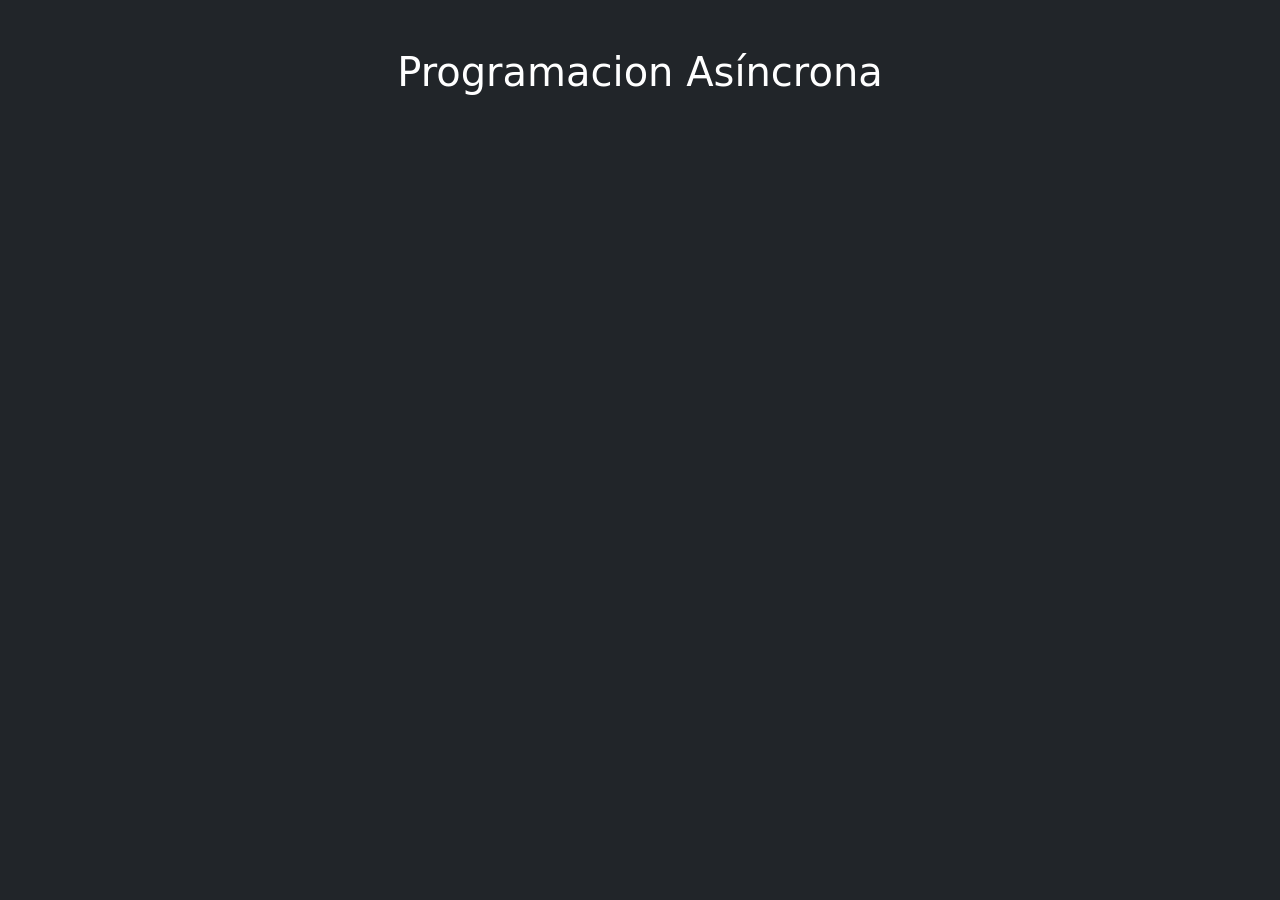
<file: AsyncStuff/index.html>
<!DOCTYPE html>
<html lang="en">
<head>
    <meta charset="UTF-8">
    <meta name="viewport" content="width=device-width, initial-scale=1.0">
    <title>Pokemon API</title>
    <link href="https://cdn.jsdelivr.net/npm/bootstrap@5.3.8/dist/css/bootstrap.min.css" rel="stylesheet" integrity="sha384-sRIl4kxILFvY47J16cr9ZwB07vP4J8+LH7qKQnuqkuIAvNWLzeN8tE5YBujZqJLB" crossorigin="anonymous">

</head>
<body class="bg-dark text-white">
    <div class="container py-5">
        <h1 class="text-center mb-4">Programacion Asíncrona</h1>
        <div id="pokemonContainer" class="row g-4"></div>
    </div>
    

    <script src="app.js"></script>
    <script src="https://cdn.jsdelivr.net/npm/bootstrap@5.3.8/dist/js/bootstrap.bundle.min.js" integrity="sha384-FKyoEForCGlyvwx9Hj09JcYn3nv7wiPVlz7YYwJrWVcXK/BmnVDxM+D2scQbITxI" crossorigin="anonymous"></script>
</body>
</html>
</file>
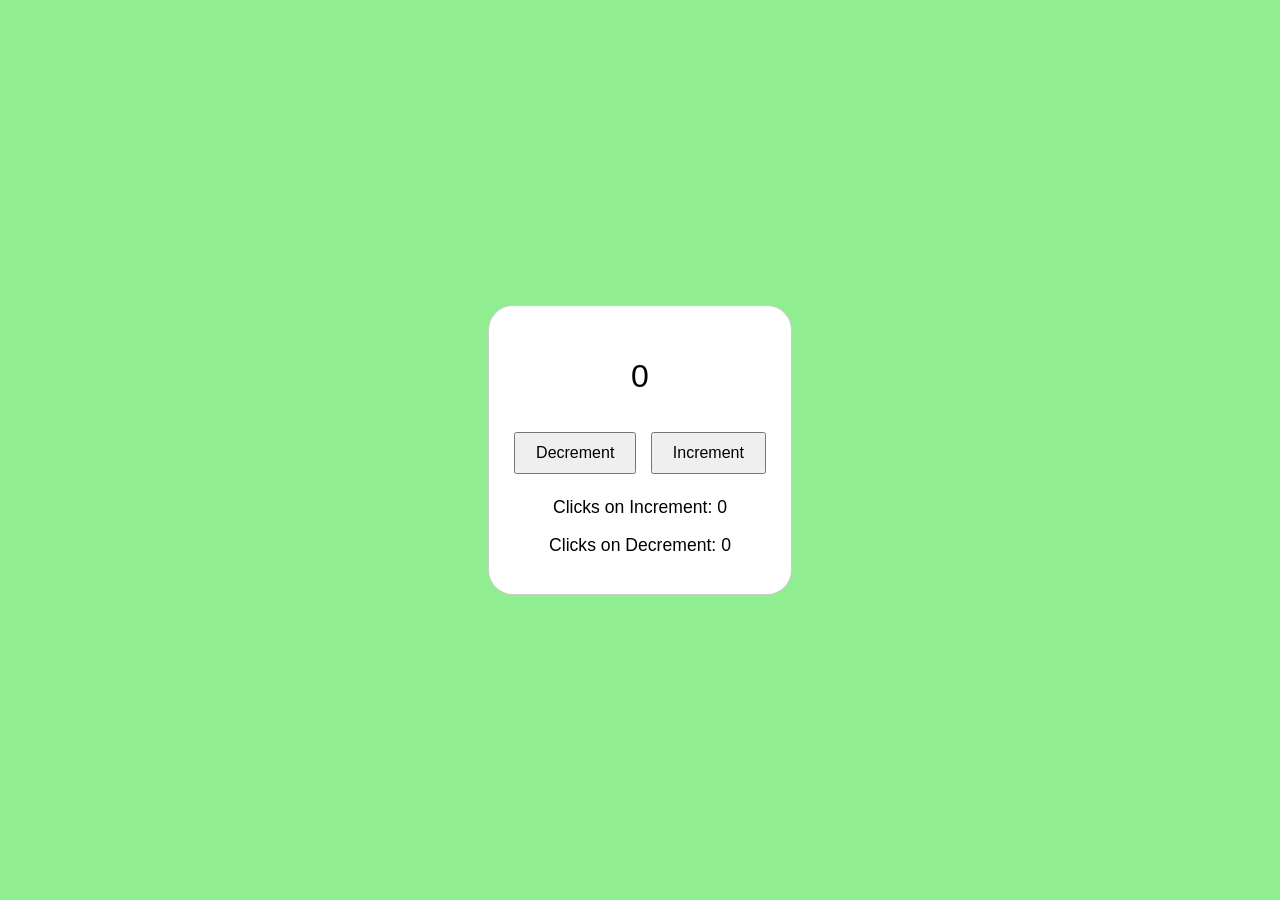
<file: contadorJS/index.html>
<!DOCTYPE html>
<html lang="en">
<head>
    <meta charset="UTF-8">
    <meta name="viewport" content="width=device-width, initial-scale=1.0">
    <title>Counter </title>
    <link rel="stylesheet" href="style.css">
</head>
<body>
     <div class="container">
        <div class="counter">
            <p id="count">0</p>
        </div>
        <div>
            <button onclick="dec()">Decrement</button>
            <button onclick="inc()">Increment</button>
        </div>
        <div class="clicks">
            <p>Clicks on Increment: <span id="incCount">0</span></p>
            <p>Clicks on Decrement: <span id="decCount">0</span></p>
        </div>
    </div>

    <script src="script.js"></script>
</body>
</html>
</file>
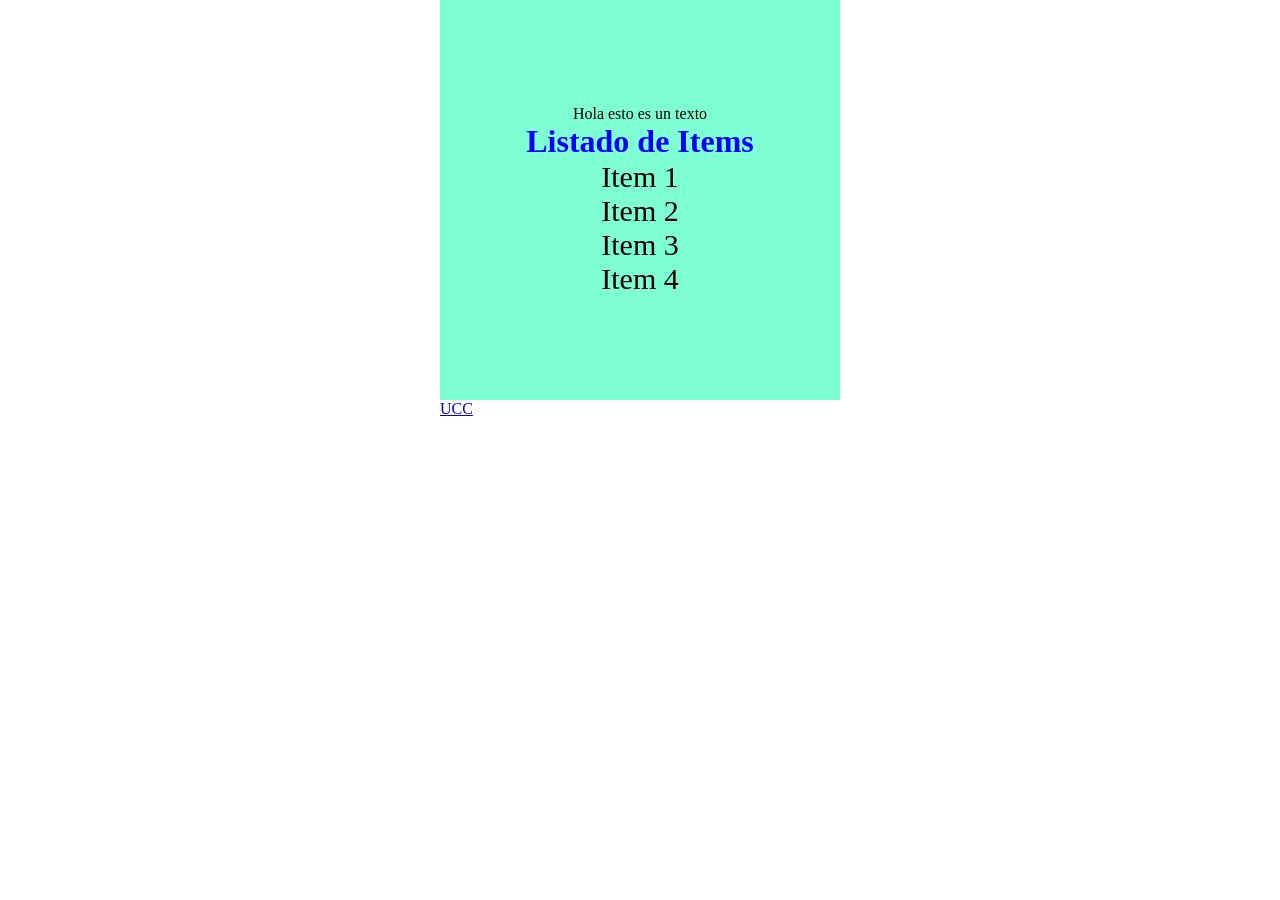
<file: DOM-JS/index.html>
<!DOCTYPE html>
<html lang="en">
<head>
    <meta charset="UTF-8">
    <meta name="viewport" content="width=device-width, initial-scale=1.0">
    <title>Document</title>
    <link rel="stylesheet" href="style.css">
</head>
<body>
    <div id="main-contenedor" class="contenedor">
        Hola esto es un texto
        <h1 id="titulo">Listado de Items</h1>
        <ul class="listado">
            <li class="items-tipo1">Item 1</li>
            <li class="items-tipo2">Item 2</li>
            <li class="items-tipo1">Item 3</li>
            <li class="items-tipo2">Item 4</li>
        </ul>
    </div>
    <a href="http://ucc.mx">UCC</a>
    <script src="app.js"></script>
</body>
</html>
</file>
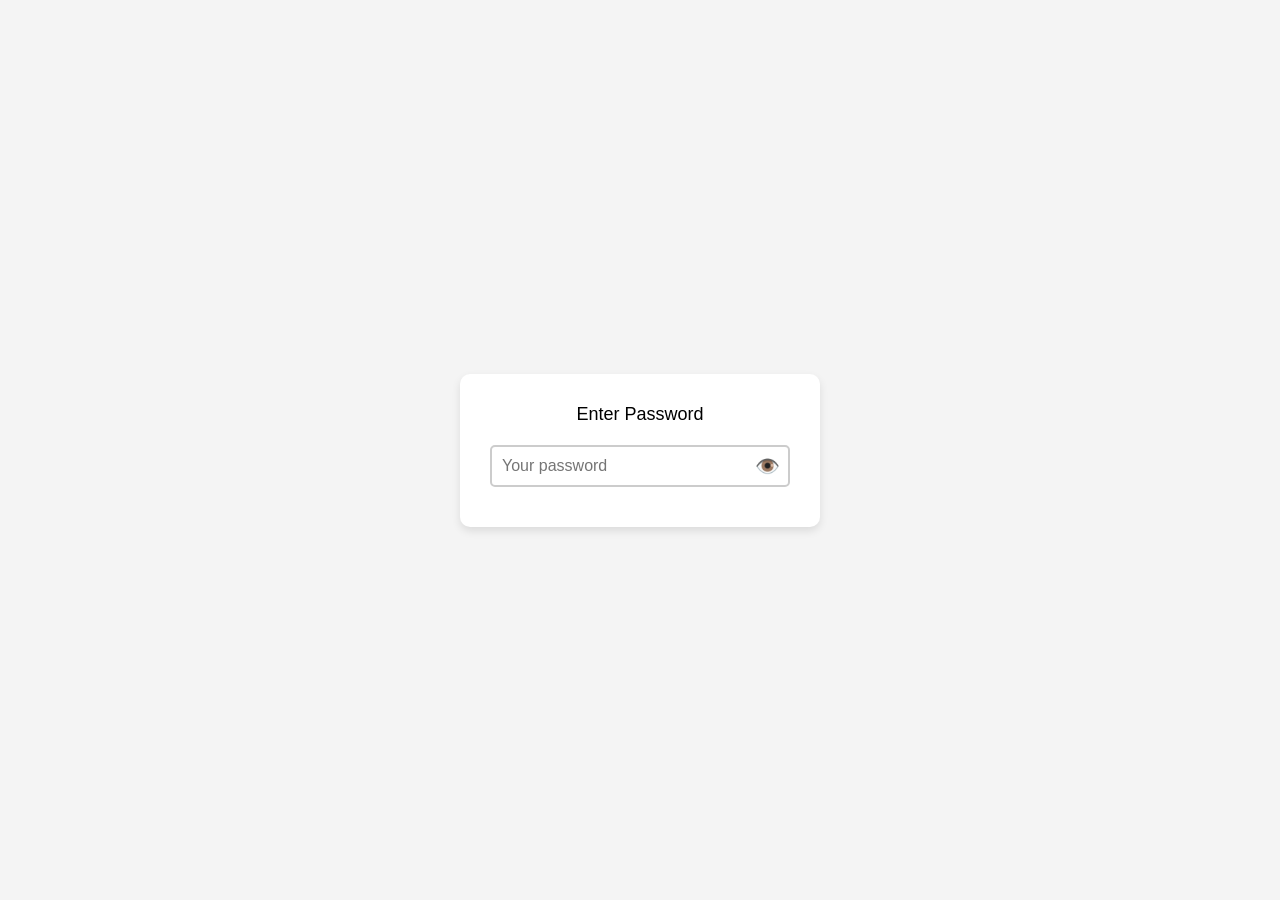
<file: passwordJS/index.html>
<!DOCTYPE html>
<html lang="en">
<head>
    <meta charset="UTF-8">
    <meta name="viewport" content="width=device-width, initial-scale=1.0">
    <title>Password Visibility</title>
    <link rel="stylesheet" href="styles.css">
</head>
<body>
        <div class="container">
        <label for="passes">Enter Password</label>
        <div class="input-container">
            <input id="passes" placeholder="Your password" type="password" />
            <span class="eye-icon" id="eye-icon"> 👁️ </span>
        </div>
    </div>

    <script src="script.js"></script>
</body>
</html>
</file>
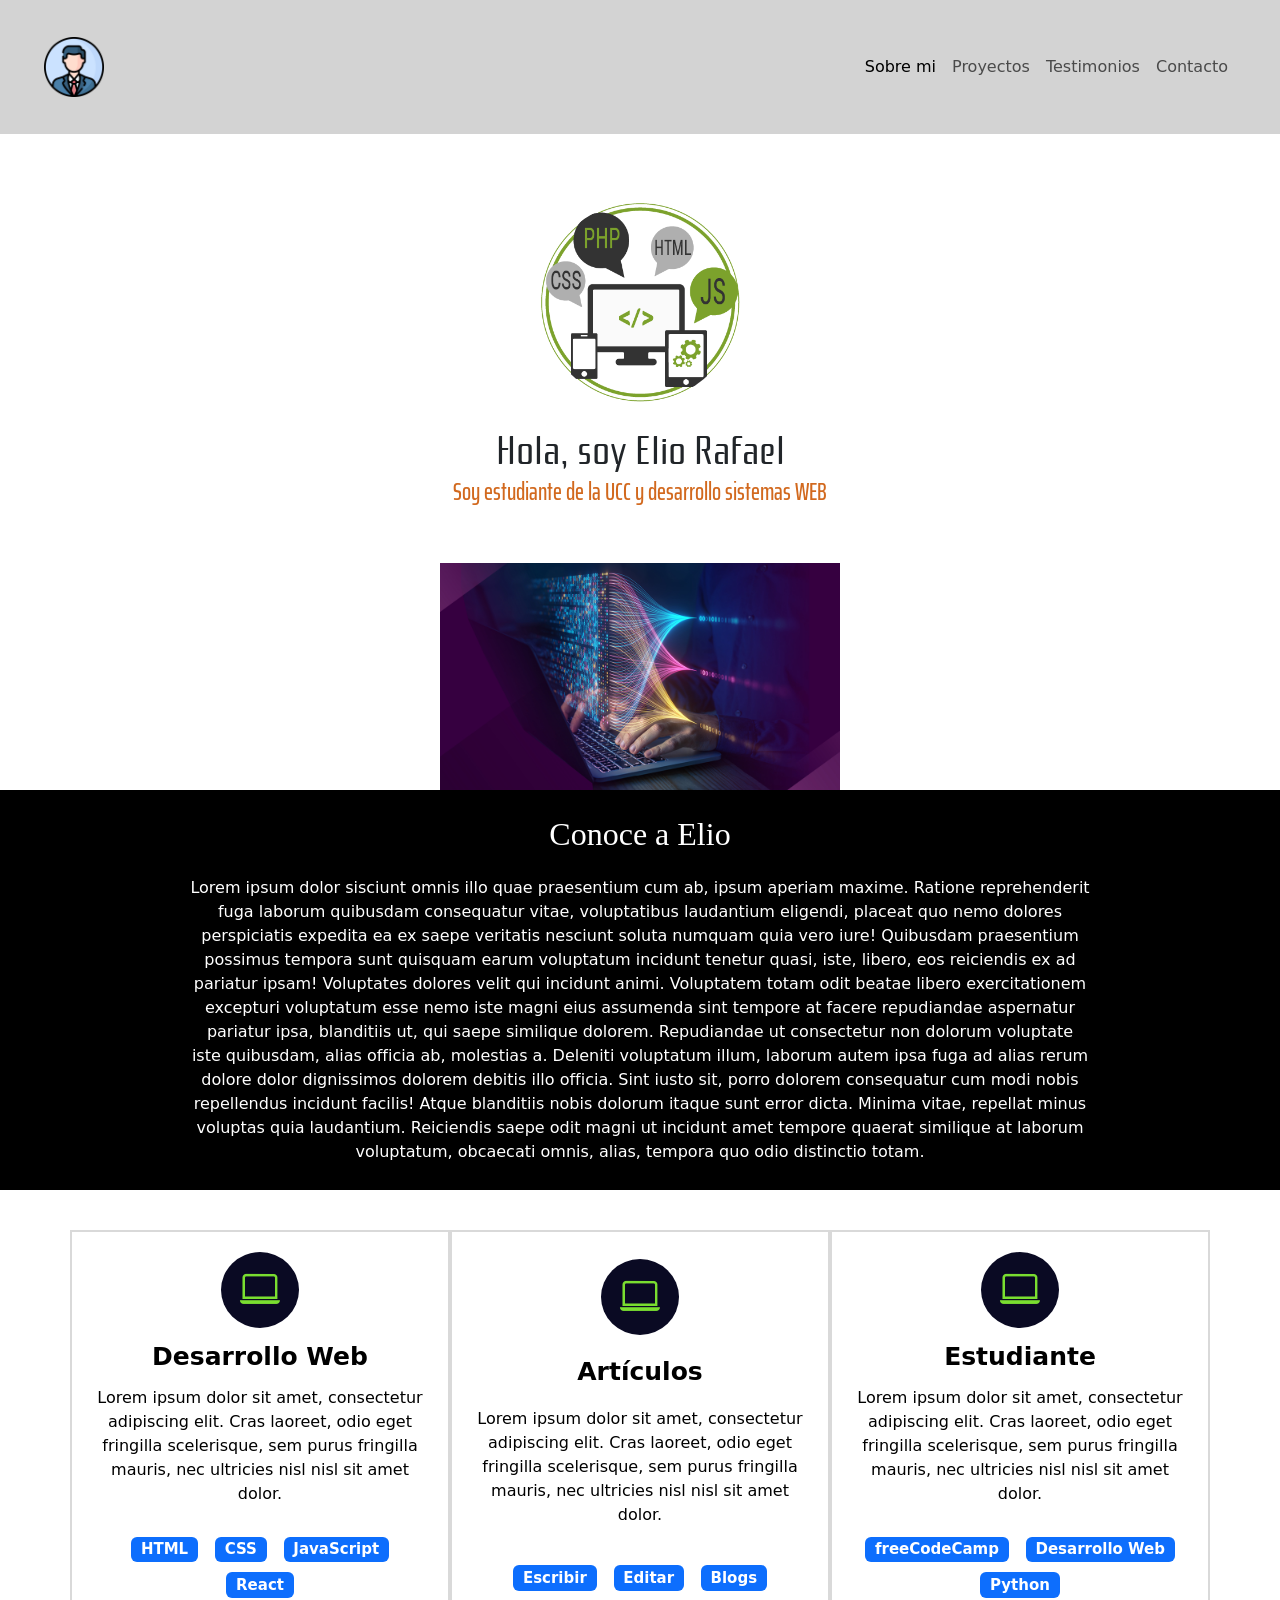
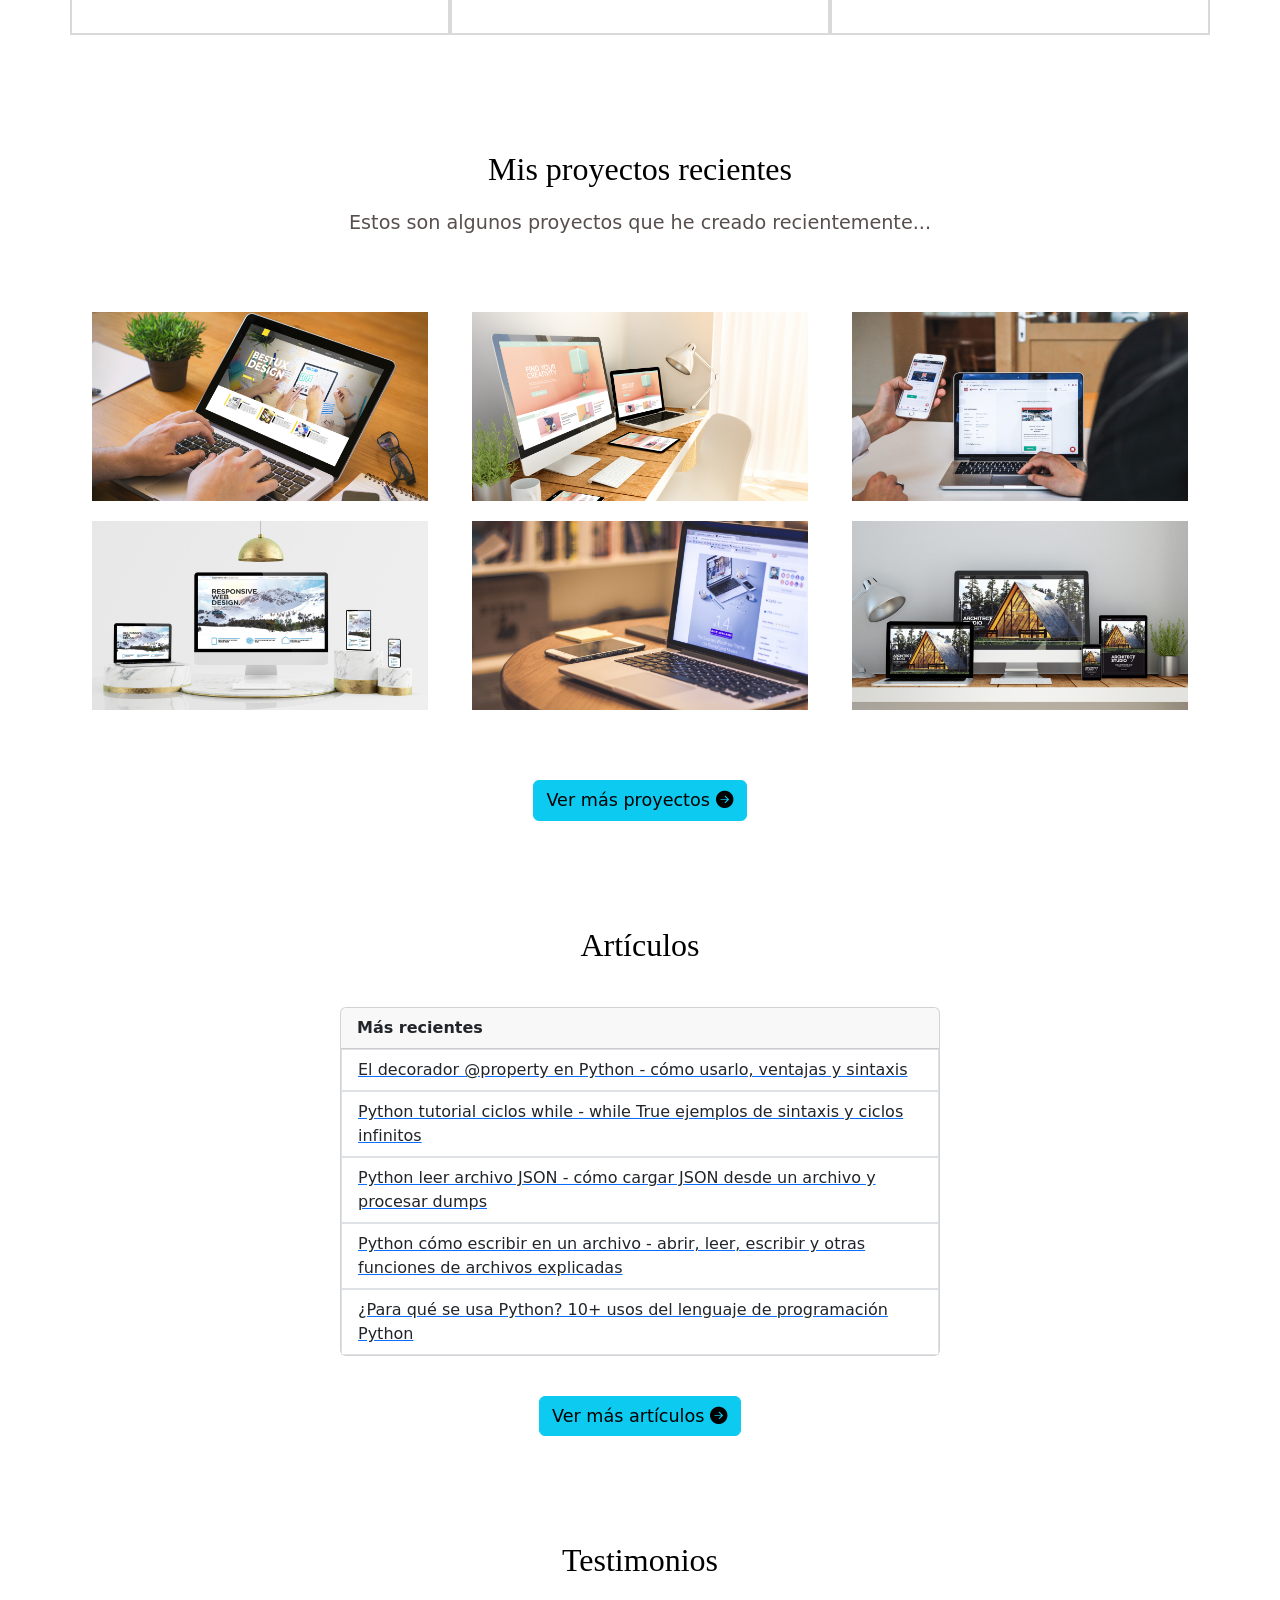
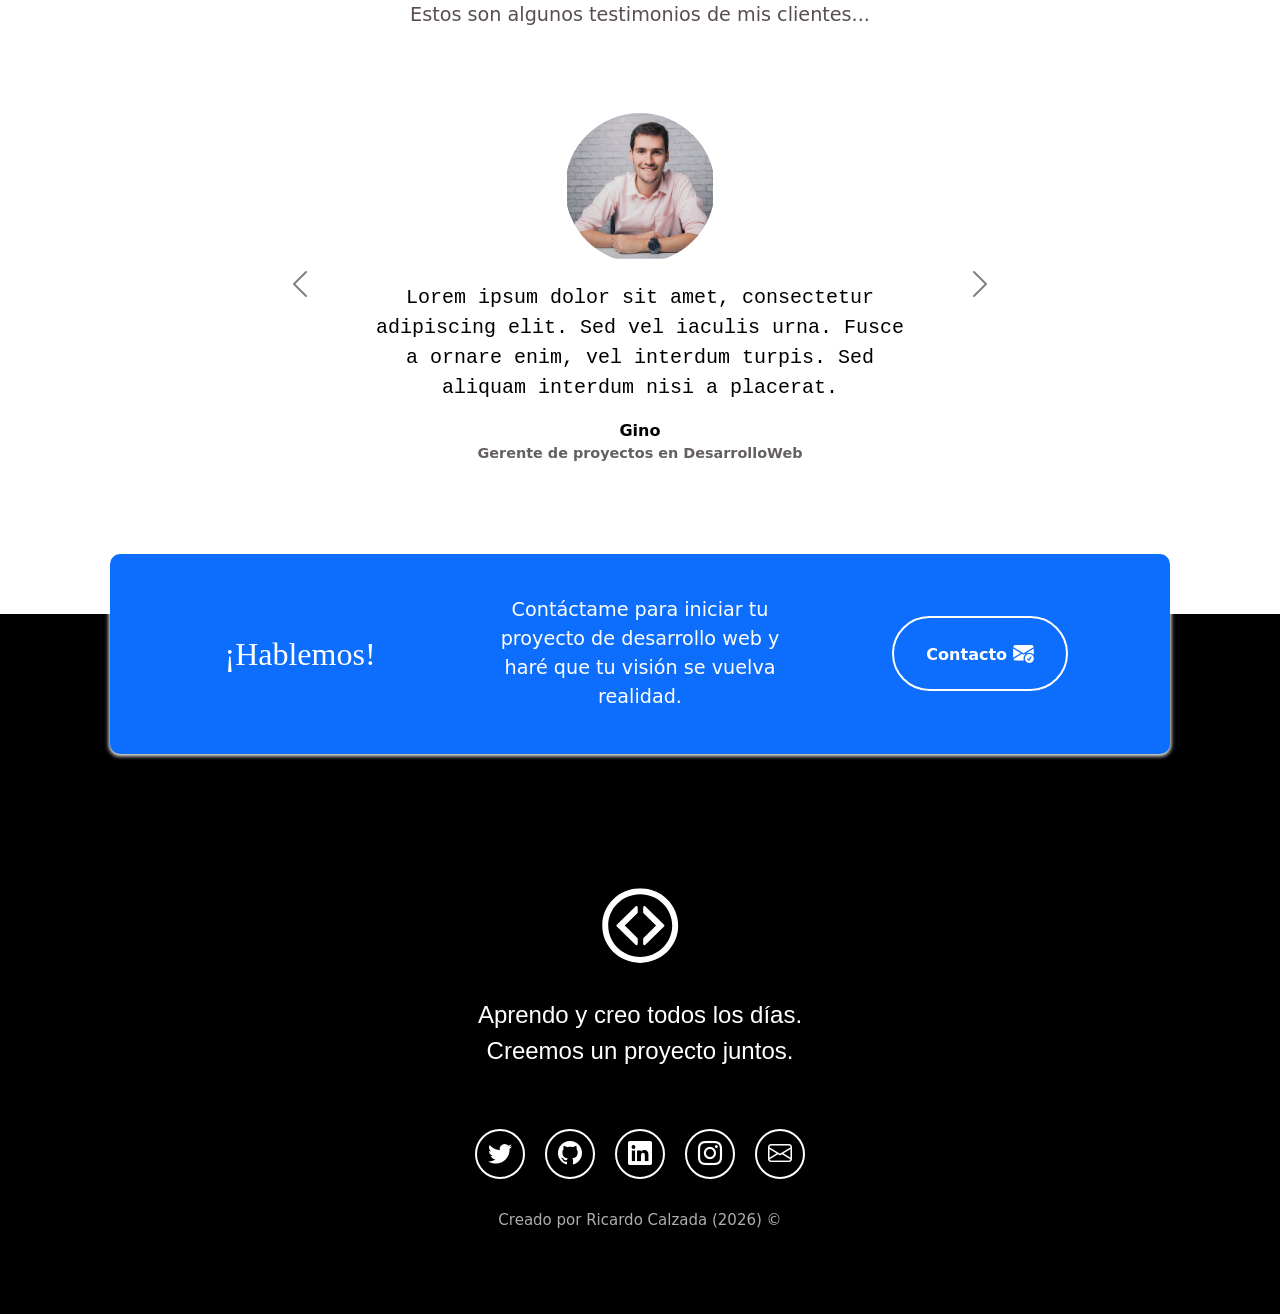
<file: ProyectoSP/index.html>
<!DOCTYPE html>
<html lang="es">
<head>
    <meta charset="UTF-8">
    <meta name="viewport" content="width=device-width, initial-scale=1.0">
    <title>Mi SP</title>
    <!--Configurar favicon-->
    <link rel="shortcut icon" href="img/icono.png" type="image/x-icon">
    <!--Configuración de Bootstrap-->
    <link href="https://cdn.jsdelivr.net/npm/bootstrap@5.0.2/dist/css/bootstrap.min.css" rel="stylesheet" integrity="sha384-EVSTQN3/azprG1Anm3QDgpJLIm9Nao0Yz1ztcQTwFspd3yD65VohhpuuCOmLASjC" crossorigin="anonymous">
    <!--Configurar CSS-->
    <link rel="stylesheet" href="style.css" type="text/css">
    <!--Configurar los íconos-->
    <link rel="stylesheet" href="https://cdn.jsdelivr.net/npm/bootstrap-icons@1.13.1/font/bootstrap-icons.min.css">

    <!--Configurar Google Fonts-->
    <link rel="preconnect" href="https://fonts.googleapis.com">
    <link rel="preconnect" href="https://fonts.gstatic.com" crossorigin>
    <link href="https://fonts.googleapis.com/css2?family=Rationale&family=Saira+Extra+Condensed:wght@100;200;300;400;500;600;700;800;900&display=swap" rel="stylesheet">


</head>
<body>
    <!--Barra de navegación, el navbar-->
<nav class="navbar navbar-expand-md navbar-light">
    <div class="container-fluid">
        <button class="navbar-toggler" type="button" data-bs-toggle="collapse" data-bs-target="#navbarTogglerDemo01" aria-controls="navbarTogglerDemo01" aria-expanded="false" aria-label="Toggle navigation">
        <span class="navbar-toggler-icon"></span>
        </button>
        <div class="collapse navbar-collapse" id="navbarTogglerDemo01">
        <a class="navbar-brand" href="#">
            <img src="img/perfil.png" alt="Foto de perfil" width=60px>
        </a>
        <ul class="navbar-nav d-flex justify-content-center align-items-center">
            <li class="nav-item">
            <a class="nav-link active" aria-current="page" href="#">Sobre mi</a>
            </li>
            <li class="nav-item">
            <a class="nav-link" href="#">Proyectos</a>
            </li>
            <li class="nav-item">
            <a class="nav-link" href="#">Testimonios</a>
            </li>
            <li class="nav-item">
            <a class="nav-link" href="#">Contacto</a>
            </li>
        </ul>
        </div>
    </div>
    </nav>

    <!--Sección Hero-->
        <section class="hero align-items-stretch">
        <div class="hero-principal d-flex flex-column justify-content-center align-items-center">
           <img class="hero-imagen-desarrollador rounded-circle" src="img/heroprincipal.png" alt="Hero principal">
           <h1>Hola, soy Elio Rafael</h1>
           <h2>Soy estudiante de la UCC y desarrollo sistemas WEB</h2>    
        </div>
        <div class="hero-inferior">
            <img class="hero-inferior-imagen img-fluid" src="img/heroinferior.jpg" alt="Hero inferior">
        </div>
    </section>

    <!-- Acerca de mi -->
     <section id="sobre-mi" class="sobre-mi seccion-oscura">
        <div class="contenedor">
            <h2 class="seccion-titulo">Conoce a Elio</h2>
            <p class="seccion-texto">Lorem ipsum dolor sisciunt omnis illo quae praesentium cum ab, ipsum aperiam maxime. Ratione reprehenderit fuga laborum quibusdam consequatur vitae, voluptatibus laudantium eligendi, placeat quo nemo dolores perspiciatis expedita ea ex saepe veritatis nesciunt soluta numquam quia vero iure! Quibusdam praesentium possimus tempora sunt quisquam earum voluptatum incidunt tenetur quasi, iste, libero, eos reiciendis ex ad pariatur ipsam! Voluptates dolores velit qui incidunt animi. Voluptatem totam odit beatae libero exercitationem excepturi voluptatum esse nemo iste magni eius assumenda sint tempore at facere repudiandae aspernatur pariatur ipsa, blanditiis ut, qui saepe similique dolorem. Repudiandae ut consectetur non dolorum voluptate iste quibusdam, alias officia ab, molestias a. Deleniti voluptatum illum, laborum autem ipsa fuga ad alias rerum dolore dolor dignissimos dolorem debitis illo officia. Sint iusto sit, porro dolorem consequatur cum modi nobis repellendus incidunt facilis! Atque blanditiis nobis dolorum itaque sunt error dicta. Minima vitae, repellat minus voluptas quia laudantium. Reiciendis saepe odit magni ut incidunt amet tempore quaerat similique at laborum voluptatum, obcaecati omnis, alias, tempora quo odio distinctio totam.</p>
        </div>
     </section>




 <!-- Experiencia -->
    <section class="experiencia seccion-clara">
      <div class="container text-center">
        <div class="row">
          <!-- Desarrollo Web -->
          <div class="columna col-12 col-md-4">
            <i class="bi bi-laptop"></i>
            <p class="experiencia-titulo">Desarrollo Web</p>
            <p>Lorem ipsum dolor sit amet, consectetur adipiscing elit. Cras laoreet, odio eget fringilla scelerisque, sem purus fringilla mauris, nec ultricies nisl nisl sit amet dolor. </p>
            <div class="badges-contenedor">
              <span class="badge text-bg-primary">HTML</span>
              <span class="badge text-bg-primary">CSS</span>
              <span class="badge text-bg-primary">JavaScript</span>
              <span class="badge text-bg-primary">React</span>
            </div>
          </div>
          <!-- Articulos -->
          <div class="columna col-12 col-md-4">
            <i class="bi bi-laptop"></i>
            <p class="experiencia-titulo">Artículos</p>
            <p>Lorem ipsum dolor sit amet, consectetur adipiscing elit. Cras laoreet, odio eget fringilla scelerisque, sem purus fringilla mauris, nec ultricies nisl nisl sit amet dolor. </p>
            <div class="badges-contenedor">
              <span class="badge text-bg-primary">Escribir</span>
              <span class="badge text-bg-primary">Editar</span>
              <span class="badge text-bg-primary">Blogs</span>
            </div>
          </div>
          <!-- Estudiante -->
          <div class="columna col-12 col-md-4">
            <i class="bi bi-laptop"></i>
            <p class="experiencia-titulo">Estudiante</p>
            <p>Lorem ipsum dolor sit amet, consectetur adipiscing elit. Cras laoreet, odio eget fringilla scelerisque, sem purus fringilla mauris, nec ultricies nisl nisl sit amet dolor. </p>
            <div class="badges-contenedor">
              <span class="badge text-bg-primary">freeCodeCamp</span>
              <span class="badge text-bg-primary">Desarrollo Web</span>
              <span class="badge text-bg-primary">Python</span>
            </div>
          </div>
        </div>
      </div>
    </section>


    <!-- Proyectos -->
    <section id="proyectos" class="proyectos-recientes seccion-clara d-flex flex-column">
      <h2 class="seccion-titulo texto-negro">Mis proyectos recientes</h2>
      <h3 class="seccion-descripcion">Estos son algunos proyectos que he creado recientemente...</h3>
      <!-- Galeria de Proyectos -->
      <div class="container text-center proyectos-contenedor">
        <div class="row">
          <!-- Proyecto 1 -->
          <div class="col-12 col-md-6 col-lg-4">
            <div class="proyecto">
              <img src="img/proyecto1.png" alt="Proyecto 1">
              <div class="overlay">
                <p>Proyecto 1</p>
                <div class="iconos-contenedor">
                  <a href="https://github.com/" target="_blank" rel="noopener noreferrer">
                    <i class="bi bi-github"></i>
                  </a>
                  <a href="https://www.freecodecamp.org/espanol/" target="_blank" rel="noopener noreferrer">
                    <i class="bi bi-laptop"></i>
                  </a>
                </div>
              </div>
            </div>
          </div>
          <!-- Proyecto 2 -->
          <div class="col-12 col-md-6 col-lg-4">
            <div class="proyecto">
              <img src="img/proyecto2.png" alt="Proyecto 1">
              <div class="overlay">
                <p>Proyecto 2</p>
                <div class="iconos-contenedor">
                  <a href="https://github.com/" target="_blank" rel="noopener noreferrer">
                    <i class="bi bi-github"></i>
                  </a>
                  <a href="https://www.freecodecamp.org/espanol/" target="_blank" rel="noopener noreferrer">
                    <i class="bi bi-laptop"></i>
                  </a>
                </div>
              </div>
            </div>
          </div>
          <!-- Proyecto 3 -->
          <div class="col-12 col-md-6 col-lg-4">
            <div class="proyecto">
              <img src="img/proyecto3.png" alt="Proyecto 1">
              <div class="overlay">
                <p>Proyecto 3</p>
                <div class="iconos-contenedor">
                  <a href="https://github.com/" target="_blank" rel="noopener noreferrer">
                    <i class="bi bi-github"></i>
                  </a>
                  <a href="https://www.freecodecamp.org/espanol/" target="_blank" rel="noopener noreferrer">
                    <i class="bi bi-laptop"></i>
                  </a>
                </div>
              </div>
            </div>
          </div>
          <!-- Proyecto 4 -->
          <div class="col-12 col-md-6 col-lg-4">
            <div class="proyecto">
              <img src="img/proyecto4.png" alt="Proyecto 1">
              <div class="overlay">
                <p>Proyecto 4</p>
                <div class="iconos-contenedor">
                  <a href="https://github.com/" target="_blank" rel="noopener noreferrer">
                    <i class="bi bi-github"></i>
                  </a>
                  <a href="https://www.freecodecamp.org/espanol/" target="_blank" rel="noopener noreferrer">
                    <i class="bi bi-laptop"></i>
                  </a>
                </div>
              </div>
            </div>
          </div>
          <!-- Proyecto 5 -->
          <div class="col-12 col-md-6 col-lg-4">
            <div class="proyecto">
              <img src="img/proyecto5.png" alt="Proyecto 1">
              <div class="overlay">
                <p>Proyecto 5</p>
                <div class="iconos-contenedor">
                  <a href="https://github.com/" target="_blank" rel="noopener noreferrer">
                    <i class="bi bi-github"></i>
                  </a>
                  <a href="https://www.freecodecamp.org/espanol/" target="_blank" rel="noopener noreferrer">
                    <i class="bi bi-laptop"></i>
                  </a>
                </div>
              </div>
            </div>
          </div>
          <!-- Proyecto 6 -->
          <div class="col-12 col-md-6 col-lg-4">
            <div class="proyecto">
              <img src="img/proyecto6.png" alt="Proyecto 1">
              <div class="overlay">
                <p>Proyecto 6</p>
                <div class="iconos-contenedor">
                  <a href="https://github.com/" target="_blank" rel="noopener noreferrer">
                    <i class="bi bi-github"></i>
                  </a>
                  <a href="https://www.freecodecamp.org/espanol/" target="_blank" rel="noopener noreferrer">
                    <i class="bi bi-laptop"></i>
                  </a>
                </div>
              </div>
            </div>
          </div>
        </div>
      </div>
      <a href="https://github.com/" target="_blank" rel="noopener noreferrer">
        <button type="button" class="btn btn-info">
          Ver más proyectos
          <i class="bi bi-arrow-right-circle-fill"></i>
        </button>
      </a>
    </section>


    <!-- Articulos -->
    <section class="articulos justify-content-start">
      <h2 class="seccion-titulo texto-negro">Artículos</h2>
      <div class="card">
        <div class="card-header">
          Más recientes
        </div>
        <ul class="list-group list-group-flush">
          <a href="https://www.freecodecamp.org/espanol/news/" target="_blank" rel="noopener noreferrer">
            <li class="list-group-item">
              El decorador @property en Python - cómo usarlo, ventajas y sintaxis
            </li>
          </a>
          <a href="https://www.freecodecamp.org/espanol/news/" target="_blank" rel="noopener noreferrer">
            <li class="list-group-item">
              Python tutorial ciclos while - while True ejemplos de sintaxis y ciclos infinitos
            </li>
          </a>
          <a href="https://www.freecodecamp.org/espanol/news/" target="_blank" rel="noopener noreferrer">
            <li class="list-group-item">
              Python leer archivo JSON - cómo cargar JSON desde un archivo y procesar dumps
            </li>
          </a>
          <a href="https://www.freecodecamp.org/espanol/news/" target="_blank" rel="noopener noreferrer">
            <li class="list-group-item">
              Python cómo escribir en un archivo - abrir, leer, escribir y otras funciones de archivos explicadas
            </li>
          </a>
          <a href="https://www.freecodecamp.org/espanol/news/" target="_blank" rel="noopener noreferrer">
            <li class="list-group-item">
              ¿Para qué se usa Python? 10+ usos del lenguaje de programación Python
            </li>
          </a>
        </ul>
      </div>
      <a href="https://www.freecodecamp.org/espanol/news/" target="_blank" rel="noopener noreferrer">
        <button type="button" class="btn btn-info">
          Ver más artículos
          <i class="bi bi-arrow-right-circle-fill"></i>
        </button>
      </a>
    </section>


    <!-- Testimonios -->
    <section id="testimonios" class="testimonios seccion-clara">
      <h2 class="seccion-titulo">Testimonios</h2>
      <h3 class="seccion-descripcion">Estos son algunos testimonios de mis clientes...</h3>
     
      <!-- Carrusel -->
      <div id="testimonios-carrusel" class="carousel carousel-dark slide" data-bs-ride="carousel">
        <div class="carousel-inner">
          <div class="carousel-item active">
            <div class="container">
              <img class="testimonio-imagen rounded-circle" src="img/cliente1.svg" alt="Foto de Gino">
              <p class="testimonio-texto">Lorem ipsum dolor sit amet, consectetur adipiscing elit. Sed vel iaculis urna. Fusce a ornare enim, vel interdum turpis. Sed aliquam interdum nisi a placerat.</p>
              <div class="testimonio-info">
                <p class="cliente">Gino</p>
                <p class="cargo">Gerente de proyectos en DesarrolloWeb</p>
              </div>
            </div>
          </div>
          <div class="carousel-item">
            <div class="container">
              <img class="testimonio-imagen rounded-circle" src="img/cliente2.svg" alt="Foto de Nora">
              <p class="testimonio-texto">Lorem ipsum dolor sit amet, consectetur adipiscing elit. Sed vel iaculis urna. Fusce a ornare enim, vel interdum turpis. Sed aliquam interdum nisi a placerat.</p>
              <div class="testimonio-info">
                <p class="cliente">Nora</p>
                <p class="cargo">Gerente de DiseñaMiPáginaWeb</p>
              </div>
            </div>
          </div>
          <div class="carousel-item">
            <div class="container">
              <img class="testimonio-imagen rounded-circle" src="img/cliente3.svg" alt="Foto de Leonardo">
              <p class="testimonio-texto">Lorem ipsum dolor sit amet, consectetur adipiscing elit. Sed vel iaculis urna. Fusce a ornare enim, vel interdum turpis. Sed aliquam interdum nisi a placerat.</p>
              <div class="testimonio-info">
                <p class="cliente">Leonardo</p>
                <p class="cargo">Director de AprendeAProgramar</p>
              </div>
            </div>
          </div>
        </div>
        <button class="carousel-control-prev" type="button" data-bs-target="#testimonios-carrusel" data-bs-slide="prev">
          <span class="carousel-control-prev-icon" aria-hidden="true"></span>
          <span class="visually-hidden">Anterior</span>
        </button>
        <button class="carousel-control-next" type="button" data-bs-target="#testimonios-carrusel" data-bs-slide="next">
          <span class="carousel-control-next-icon" aria-hidden="true"></span>
          <span class="visually-hidden">Siguiente</span>
        </button>
      </div>
    </section>


    <!-- Contacto -->
    <section id="contacto" class="contacto seccion-oscura">
      <div class="container">
        <div class="container text-center rectangulo d-flex justify-content-evenly">
          <div class="row">
            <div class="col-12 col-md-4 seccion-titulo">
              ¡Hablemos!
            </div>
            <div class="col-12 col-md-4 descripcion">
              Contáctame para iniciar tu proyecto de desarrollo web y haré que tu visión se vuelva realidad.
            </div>
            <div class="col-12 col-md-4">
              <a href="mailto:janedoe@micorreo.com">
                <button type="button">  
                  Contacto
                  <i class="bi bi-envelope-check-fill"></i>
                </button>
              </a>
            </div>
          </div>
        </div>
      </div>
    </section>
   
    <!-- Pie de pagina (footer) -->
    <footer class="seccion-oscura d-flex flex-column align-items-center justify-content-center">
      <img class="footer-logo" src="img/icono-blanco.svg" alt="Logo del portafolio">
      <p class="footer-texto text-center">Aprendo y creo todos los días.<br>Creemos un proyecto juntos.</p>
      <div class="iconos-redes-sociales d-flex flex-wrap align-items-center justify-content-center">
        <a href="https://twitter.com/freecodecampES" target="_blank" rel="noopener noreferrer">
          <i class="bi bi-twitter"></i>
        </a>
        <a href="https://github.com/freeCodeCamp/freeCodeCamp" target="_blank" rel="noopener noreferrer">
          <i class="bi bi-github"></i>
        </a>
        <a href="https://www.linkedin.com/" target="_blank" rel="noopener noreferrer">
          <i class="bi bi-linkedin"></i>
        </a>
        <a href="https://www.instagram.com/freecodecamp/" target="_blank" rel="noopener noreferrer">
          <i class="bi bi-instagram"></i>
        </a>
        <a href="mailto:janedoe@micorreo.com" target="_blank" rel="noopener noreferrer">
          <i class="bi bi-envelope"></i>
        </a>
      </div>
      <div class="derechos-de-autor">Creado por Ricardo Calzada (2026) &#169;</div>
    </footer>



    <script src="https://cdn.jsdelivr.net/npm/bootstrap@5.0.2/dist/js/bootstrap.bundle.min.js" integrity="sha384-MrcW6ZMFYlzcLA8Nl+NtUVF0sA7MsXsP1UyJoMp4YLEuNSfAP+JcXn/tWtIaxVXM" crossorigin="anonymous"></script>
</body>
</html>
</file>
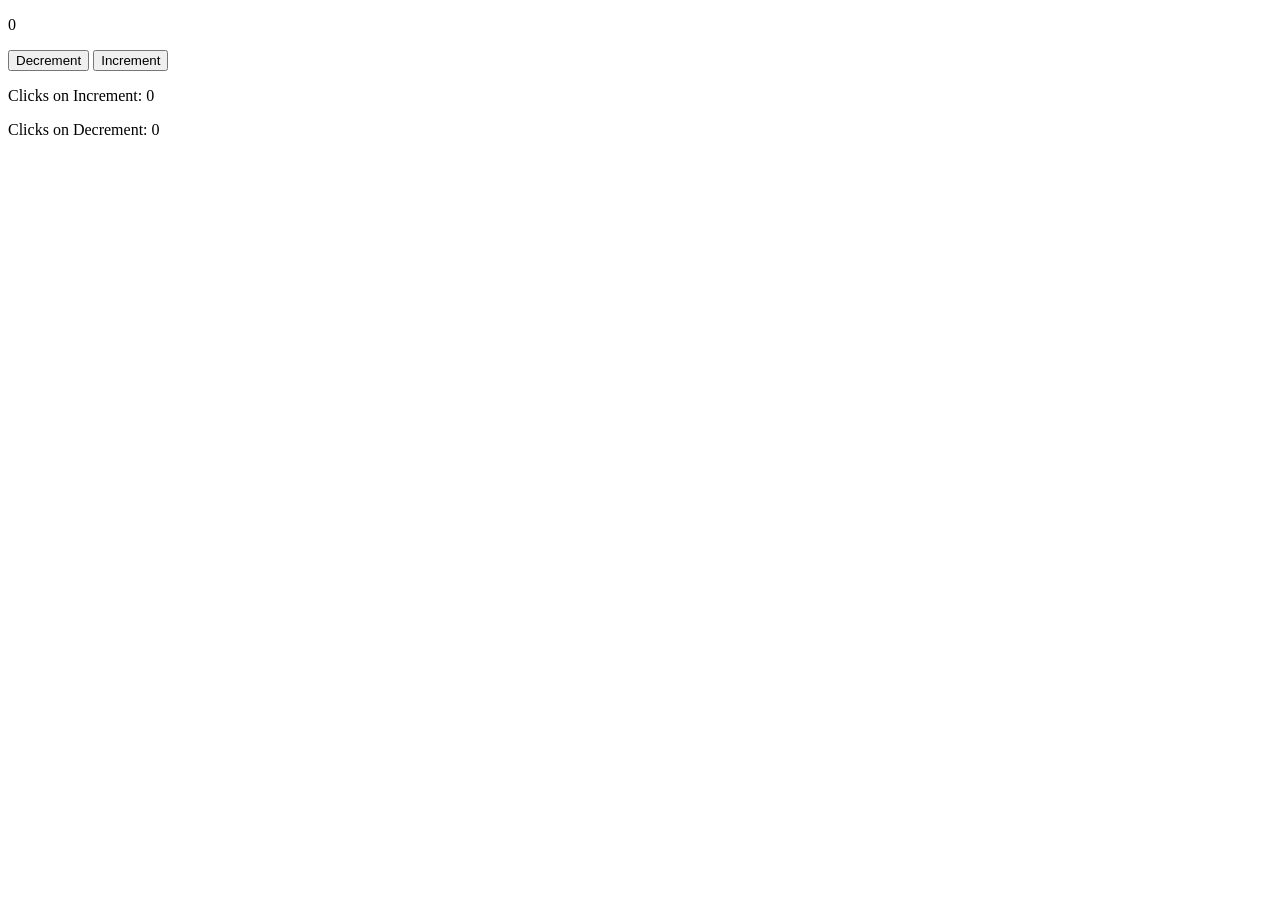
<file: TutorialJavaScript/index.html>
<!DOCTYPE html>
<html lang="en">
<head>
    <meta charset="UTF-8">
    <meta name="viewport" content="width=device-width, initial-scale=1.0">
    <title>Introducción a JavaScript</title>
</head>
<body>
     <div class="container">
        <div class="counter">
            <p id="count">0</p>
        </div>
        <div>
            <button onclick="dec()">Decrement</button>
            <button onclick="inc()">Increment</button>
        </div>
        <div class="clicks">
            <p>Clicks on Increment: <span id="incCount">0</span></p>
            <p>Clicks on Decrement: <span id="decCount">0</span></p>
        </div>
    </div>
    <script src="programa_1.js"></script>
</body>
</html>
</file>
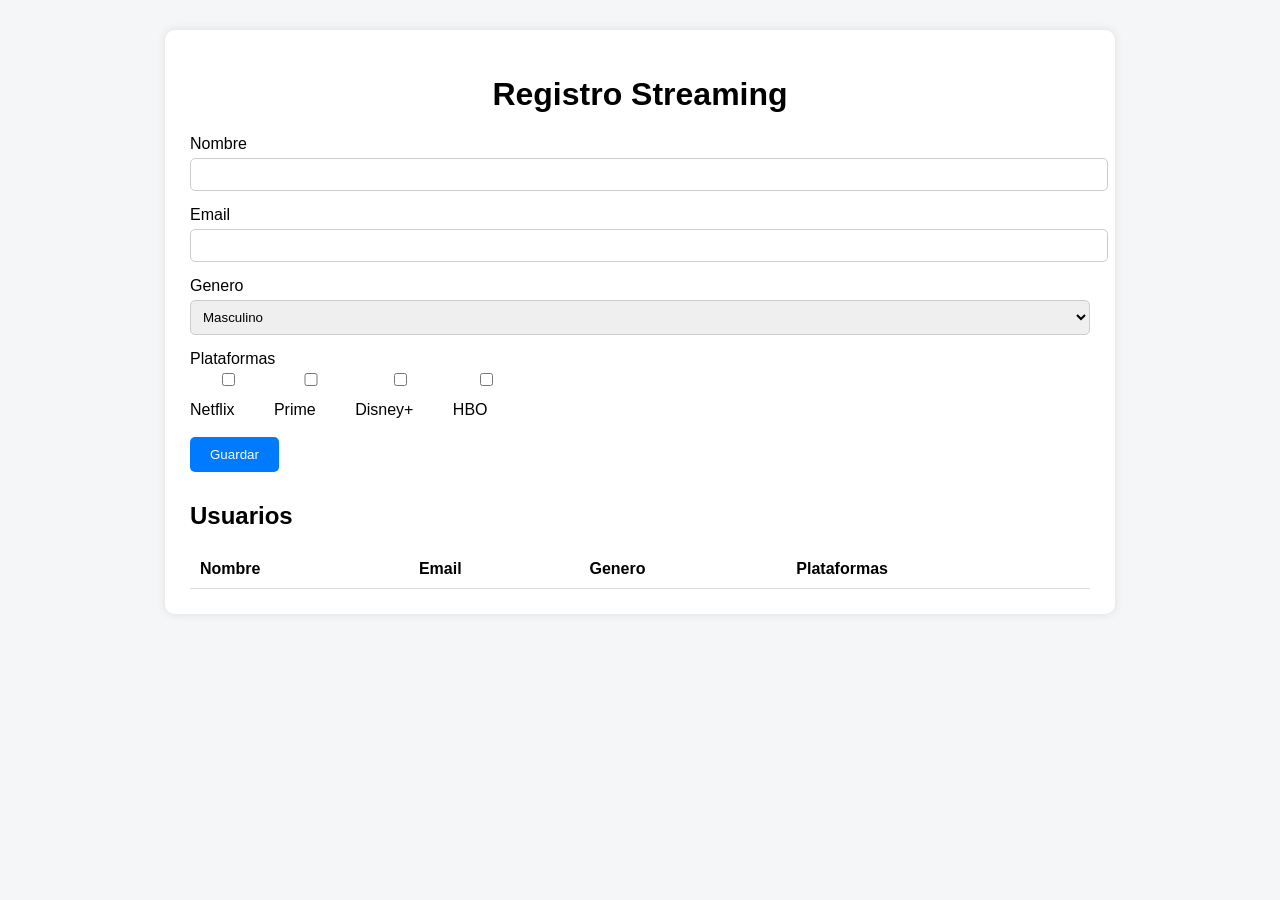
<file: BackFrontEnd/public/index.html>
<!DOCTYPE html>
<html lang="es">
<head>
    <meta charset="UTF-8">
    <title>Streaming Form</title>
    <link rel="stylesheet" href="styles.css">
</head>

<body>
    <div class="container">

        <h1>Registro Streaming</h1>

        <form id="formulario">

            <input type="hidden" id="id">

            <label>Nombre</label>
            <input type="text" id="nombre" required>

            <label>Email</label>
            <input type="email" id="email" required>

            <label>Genero</label>
            <select id="genero">
                <option>Masculino</option>
                <option>Femenino</option>
                <option>Otro</option>
            </select>

            <label>Plataformas</label>

            <div class="checkbox-group">

                <label>
                    <input type="checkbox" value="Netflix" class="plataforma"> Netflix
                </label>

                <label>
                    <input type="checkbox" value="Prime" class="plataforma"> Prime
                </label>

                <label>
                    <input type="checkbox" value="Disney+" class="plataforma"> Disney+
                </label>

                <label>
                    <input type="checkbox" value="HBO" class="plataforma"> HBO
                </label>

            </div>

            <br>

            <button type="submit">Guardar</button>

        </form>

        <h2>Usuarios</h2>

        <table>

            <thead>
            <tr>
            <th>Nombre</th>
            <th>Email</th>
            <th>Genero</th>
            <th>Plataformas</th>
            </tr>
            </thead>

            <tbody id="tablaUsuarios"></tbody>

        </table>

    </div>
    <script src="front-index.js"></script>
</body>
</html>
</file>
<file: contadorJS/style.css>
body {
    font-family: Arial, sans-serif;
    display: flex;
    justify-content: center;
    align-items: center;
    height: 100vh;
    margin: 0;
    background-color: lightgreen;
}

.container {
    text-align: center;
    padding: 20px;
    border: 1px solid #ccc;
    border-radius: 25px;
    background-color: #fff;
}

.counter {
    font-size: 2em;
    margin-bottom: 20px;
}

button {
    padding: 10px 20px;
    font-size: 1em;
    margin: 5px;
    cursor: pointer;
    border-radius: 3 px;
}

.clicks {
    font-size: 1.1em;
    margin-top: 10px;
}
</file>
<file: DOM-JS/style.css>
* {
    margin: 0;
    padding: 0;
}

h1 {
    text-align: center;
    color: blue;
}

.color-texto {
    background-color: blueviolet;
    color:green;
}

html {
    display: flex;
    justify-content: center;
}

.contenedor {
    display: flex;
    flex-direction: column;
    background-color: aquamarine;
    width: 400px;
    height: 400px;
    justify-content: center;
    align-items: center;
}

ul {
  list-style-type: none; /* Elimina la viñeta */
  padding: 10;            /* Quita el relleno izquierdo predeterminado */
  margin: 10;             /* Quita el margen superior/inferior predeterminado */
}

li {
    text-decoration: none;
    font-size: 30px;
}
</file>
<file: passwordJS/styles.css>
body {
    font-family: Arial, sans-serif;
    display: flex;
    justify-content: center;
    align-items: center;
    height: 100vh;
    margin: 0;
    background-color: #f4f4f4;
}

.container {
    background-color: white;
    padding: 30px;
    border-radius: 10px;
    box-shadow: 0 4px 8px rgba(0, 0, 0, 0.1);
    width: 300px;
    text-align: center;
}

.input-container {
    display: flex;
    align-items: center;
    position: relative;
}

input {
    width: 100%;
    padding: 10px;
    margin: 10px 0;
    border: 2px solid #ccc;
    border-radius: 5px;
    font-size: 16px;
}

.eye-icon {
    position: absolute;
    right: 10px;
    cursor: pointer;
    font-size: 20px;
    color: #333;
}

label {
    font-size: 18px;
    margin-bottom: 10px;
    display: block;
}
</file>
<file: ProyectoSP/style.css>
.navbar {
    padding: 2rem;
    background-color: lightgray;
}

.navbar-collapse {
    align-items: center;
    justify-content: space-between;
}


@media screen and (max-width:768px){
    .navbar-brand {
        display: none;
    }
}

section {
    display: flex;
    flex-direction: column;
    align-items: center;
    justify-content: center;
}


h1 {
    font-family: "Rationale", sans-serif;
    font-size: 2.5rem;
}

h2 {
    font-family: "Saira Extra Condensed", sans-serif;
    font-size: 1.5rem;
}


.hero {
    background-color: white;
    min-height: 450px;
    text-align: center;
}


.hero-principal {
    padding: 3rem
}


.hero-imagen-desarrollador {
    width: 200px;
    height: 200px;
    margin:20px;
}


.hero-principal h2 {
    font-size: 1.5rem;
    color:chocolate;
}


@media screen and (min-width:500px){
    .hero-inferior-imagen{
        width:400px;
    }
}



.seccion-oscura {
    color:white;
    background-color: black;
}


.seccion-titulo {
    font-size: 2rem;
    padding: 15px 0;
    font-family: Sixtyfour, cursive;
}


.seccion-texto {
    font-size: 1rem;
}


.sobre-mi {
    min-height: 400px;
    padding: 10px;
}


.sobre-mi .contenedor {
    max-width: 900px;
    text-align: center;
}


.seccion-clara {
  color: black;
  background-color: white;
}




.seccion-descripcion {
  font-size: 1.2rem;
  color: #584e4e;
}


.btn-info {
  font-size: 1.1rem;
  margin: 20px;
}




.texto-negro {
  color: black;
}




.texto-blanco {
  color: white;
}






/* Experiencia */




.experiencia {
  padding: 40px 40px 60px 40px;
}




.experiencia .columna {
  padding: 20px;
  border: 2px solid #8080804d;
  display: flex;
  flex-direction: column;
  align-items: center;
  justify-content: space-evenly;
  transition: all 0.2s ease-in;
}




.experiencia .columna:hover {
  color: white;
  background-color: #1b1b32;
}




.experiencia i {
  font-size: 2.5rem;
  color: #7ade30;
  background-color: #0a0a23;
  padding: 8px 19px;
  border-radius: 50%;
}




.experiencia-titulo {
  font-size: 25px;
  font-weight: bold;
  margin: 10px 0;
}




.badges-contenedor {
  font-size: 20px;
  font-weight: bold;
  margin: 10px 0;
}




.badge {
  margin: 5px;
}




/* Proyectos */




.proyectos-recientes {
  padding: 40px;
}




.proyectos-recientes img {
  height: 100%;
  width: 100%;
  padding: 10px;
  border-radius: 10px;
  display: block;
  transition: all 0.2s ease;
}




.proyectos-contenedor {
  padding-top: 60px;
  margin-bottom: 40px;
}




.overlay {
  transition: all 0.2s ease;
  opacity: 0;
  position: absolute;
  top: 50%;
  left: 50%;
  transform: translate(-50%, -50%);
  text-align: center;
}




.overlay p {
  font-size: 25px;
  font-weight: bold;
  margin-bottom: 0;
}




.proyecto {
  position: relative;
}




.proyecto:hover img {
  opacity: 0.2;
}




.proyecto:hover .overlay {
  opacity: 1;
}




.overlay .iconos-contenedor {
  display: flex;
}




.overlay i {
  color: black;
  font-size: 60px;
  margin: 10px;
}




/* Articulos */




.articulos {
  min-height: 500px;
  padding: 30px;
}




.articulos .card {
  width: 80%;
  max-width: 600px;
  margin: 20px;
}




.articulos .card-header {
  font-weight: bold;
}




/* Testimonios */




.testimonios {
  padding: 40px 40px 80px 40px;
}




.testimonios .carousel {
  max-width: 800px;
}




.carousel-item {
  height: 500px;
}




.carousel-item .container {
  width: 100%;
  height: 100%;
  display: flex;
  flex-direction: column;
  align-items: center;
  justify-content: center;
}




.testimonio-imagen {
  height: 150px;
  width: 150px;
  margin: 10px 10px 20px 10px;
}




.testimonio-texto {
  max-width: 70%;
  font-size: 20px;
  text-align: center;
  font-family: 'Share Tech Mono', monospace;
}




.testimonio-info {
  font-weight: bold;
  text-align: center;
}




.testimonio-info p {
  margin-bottom: 0;
}




.testimonio-footer .cliente {
  font-size: 1.2rem;
}




.testimonio-info .cargo {
  font-size: 0.9rem;
  color: #656060;
}




/* Contacto */




.contacto .container {
  max-width: 1100px;
  min-height: 200px;
  padding: 20px;
}




.contacto .rectangulo {
  margin-top: -5rem;
  background-color: rgb(13, 110, 253);
  border-radius: 10px;
  box-shadow: 0px 1px 4px 1px white;
}




.contacto .row {
  width: 100%;
  display: flex;
  align-items: center;
}




.contacto .descripcion {
  color: white;
  font-size: 1.2rem;
}




.contacto button {
  color: white;
  font-weight: bold;
  background-color: transparent;
  border: 2px solid white;
  padding: 1.25em 2em;
  margin: 10px;
  border-radius: 100px;
  transition: all 0.2s ease-in-out;
}




.contacto button:hover {
  background-color: white;
  color: black;
}




.contacto button i {
  color: white;
  font-size: 1.3rem;
  transition: all 0.2s ease-in-out;
}




.contacto button:hover i {
  color: black;
}




/* Pie de pagina (footer) */




footer {
  min-height: 500px;
}




.footer-logo {
  height: 80px;
  width: 80px;
  margin: 10px;
}




.footer-texto {
  font-size: 1.5rem;
  padding: 20px;
  margin-bottom: 30px;
  font-family: 'Quicksand', sans-serif;
}




.iconos-redes-sociales a {
  width: 50px;
  height: 50px;
  display: flex;
  align-items: center;
  justify-content: center;
  padding: 2px;
  margin: 10px;
  border: 2px solid white;
  border-radius: 50%;
  transition: all 0.2s ease-in;
}




.iconos-redes-sociales i {
  color: white;
  font-size: 1.5rem;
  transition: all 0.2s ease-in;
}




.iconos-redes-sociales a:hover {
  background-color: white;
  border: 2px solid rgb(13, 110, 253);
}




.iconos-redes-sociales a:hover i {
  color: black;
}




.derechos-de-autor {
  font-size: 15px;
  color: #aeaeae;
  padding: 20px;
}




/* Adaptable (Responsivo) */




@media screen and (max-width: 400px) {
  .overlay p {
    font-size: 18px;
  }




  .overlay i {
    font-size: 40px;
  }
}








@media screen and (max-width: 800px) {
  .testimonio-imagen {
    height: 120px;
    width: 120px;
  }




  .testimonio-texto {
    font-size: 18px;
  }
}
</file>
<file: BackFrontEnd/public/styles.css>
body{
font-family: Arial, Helvetica, sans-serif;
background:#f4f6f8;
margin:0;
padding:30px;
}

.container{
max-width:900px;
margin:auto;
background:white;
padding:25px;
border-radius:10px;
box-shadow:0 0 10px rgba(0,0,0,0.1);
}

h1{
text-align:center;
}

form{
margin-bottom:30px;
}

input,select{
width:100%;
padding:8px;
margin-top:5px;
margin-bottom:15px;
border:1px solid #ccc;
border-radius:5px;
}

.checkbox-group{
display:flex;
gap:15px;
}

button{
padding:10px 20px;
background:#007bff;
border:none;
color:white;
border-radius:5px;
cursor:pointer;
}

button:hover{
background:#0056b3;
}

table{
width:100%;
border-collapse:collapse;
}

th,td{
padding:10px;
border-bottom:1px solid #ddd;
text-align:left;
}

tr:hover{
background:#f1f1f1;
cursor:pointer;
}
</file>
